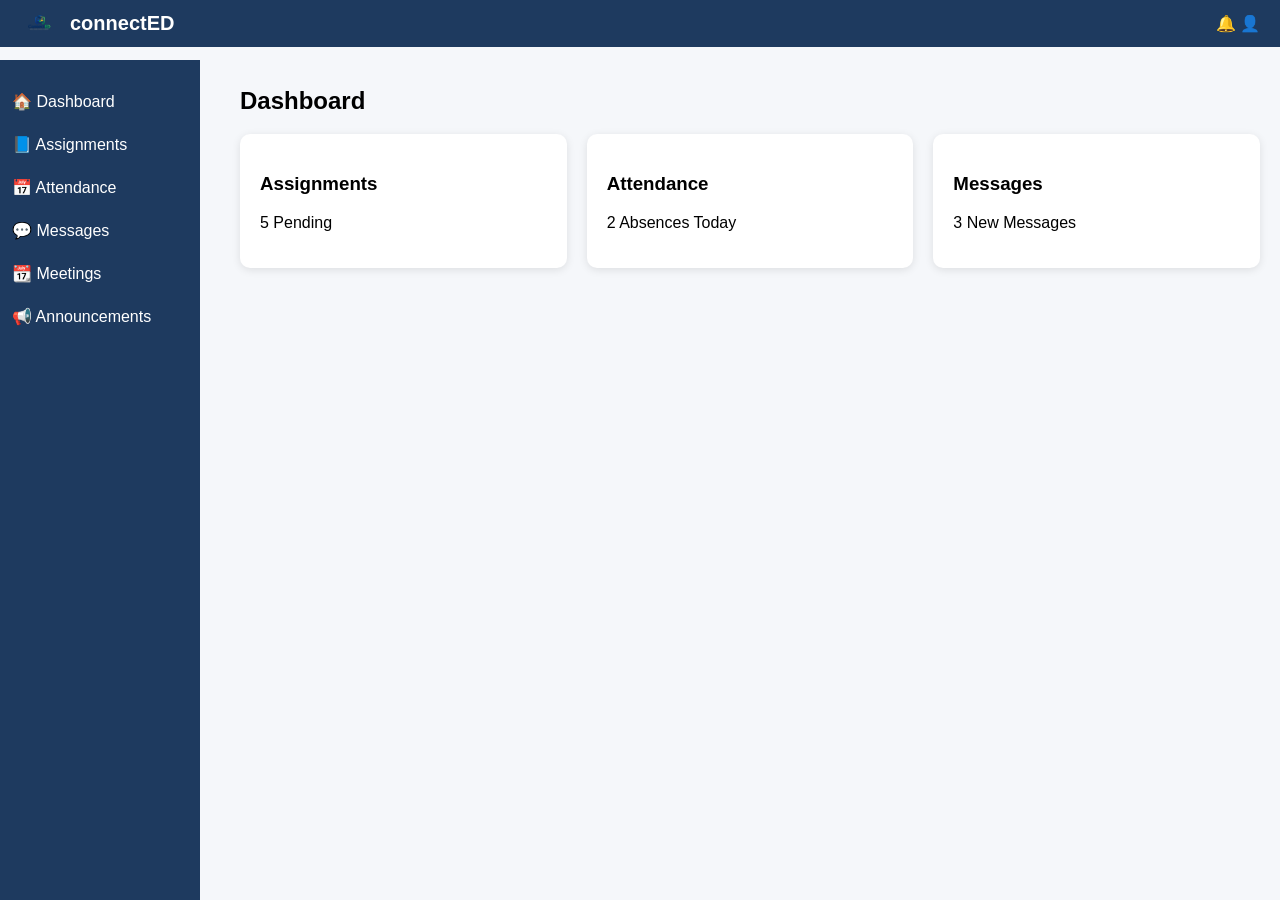
<file: connected-ui/index.html>
<!DOCTYPE html>
<html lang="en">
<head>
<meta charset="UTF-8">
<meta name="viewport" content="width=device-width, initial-scale=1.0">
<title>Dashboard</title>
<link rel="stylesheet" href="css/styles.css">
</head>

<body>

<!-- NAVBAR -->
<div class="navbar">
    <div class="nav-left">
        <img src="images/ConnectED%20logo%20with%20graduation%20theme.png" class="nav-logo">
        <span class="app-name">connectED</span>
    </div>
    <div class="nav-right">
        🔔 👤
    </div>
</div>

<!-- SIDEBAR -->
<div class="sidebar">
    <a href="#">🏠 Dashboard</a>
    <a href="#">📘 Assignments</a>
    <a href="#">📅 Attendance</a>
    <a href="#">💬 Messages</a>
    <a href="#">📆 Meetings</a>
    <a href="#">📢 Announcements</a>
</div>

<!-- MAIN CONTENT -->
<div class="main-content">

    <h2>Dashboard</h2>

    <div class="card-container">

        <div class="card">
            <h3>Assignments</h3>
            <p>5 Pending</p>
        </div>

        <div class="card">
            <h3>Attendance</h3>
            <p>2 Absences Today</p>
        </div>

        <div class="card">
            <h3>Messages</h3>
            <p>3 New Messages</p>
        </div>

    </div>

</div>

</body>
</html>
</file>
<file: connected-ui/css/styles.css>
/* GLOBAL */
body {
    margin: 0;
    font-family: Arial, sans-serif;
    background: #F5F7FA;
}

/* LOGIN */
.login-body {
    display: flex;
    justify-content: center;
    align-items: center;
    height: 100vh;
}

.login-container {
    background: white;
    padding: 30px;
    border-radius: 10px;
    width: 300px;
    text-align: center;
    box-shadow: 0 4px 12px rgba(0,0,0,0.1);
}

.logo {
    width: 250px;
    margin-bottom: 20px;
}

input {
    width: 100%;
    padding: 10px;
    margin: 10px 0;
    border-radius: 6px;
    border: 1px solid #ccc;
}

/* BUTTON */
.btn-primary {
    width: 100%;
    padding: 10px;
    background: #22C55E;
    border: none;
    color: white;
    border-radius: 6px;
    cursor: pointer;
}

.btn-primary:hover {
    background: #16a34a;
}

/* NAVBAR */
.navbar {
    background: #1E3A5F;
    color: white;
    display: flex;
    justify-content: space-between;
    padding: 10px 20px;
    align-items: center;
}

.nav-logo {
    width: 40px;
    margin-right: 10px;
}

.nav-left {
    display: flex;
    align-items: center;
}

.app-name {
    font-size: 20px;
    font-weight: bold;
}

/* SIDEBAR */
.sidebar {
    width: 200px;
    height: 100vh;
    background: #1E3A5F;
    position: fixed;
    top: 60px;
    left: 0;
    padding-top: 20px;
}

.sidebar a {
    display: block;
    color: white;
    padding: 12px;
    text-decoration: none;
}

.sidebar a:hover {
    background: #22C55E;
}

/* MAIN CONTENT */
.main-content {
    margin-left: 220px;
    padding: 20px;
}

/* CARDS */
.card-container {
    display: flex;
    gap: 20px;
}

.card {
    background: white;
    padding: 20px;
    border-radius: 10px;
    flex: 1;
    box-shadow: 0 2px 8px rgba(0,0,0,0.1);
}

/* TABLE */
table {
    width: 100%;
    margin-top: 20px;
    border-collapse: collapse;
}

th, td {
    padding: 12px;
    border-bottom: 1px solid #ddd;
}

/* STATUS */
.status {
    padding: 5px 10px;
    border-radius: 5px;
    color: white;
}

.status.pending {
    background: orange;
}

.status.submitted {
    background: #22C55E;
}
</file>
